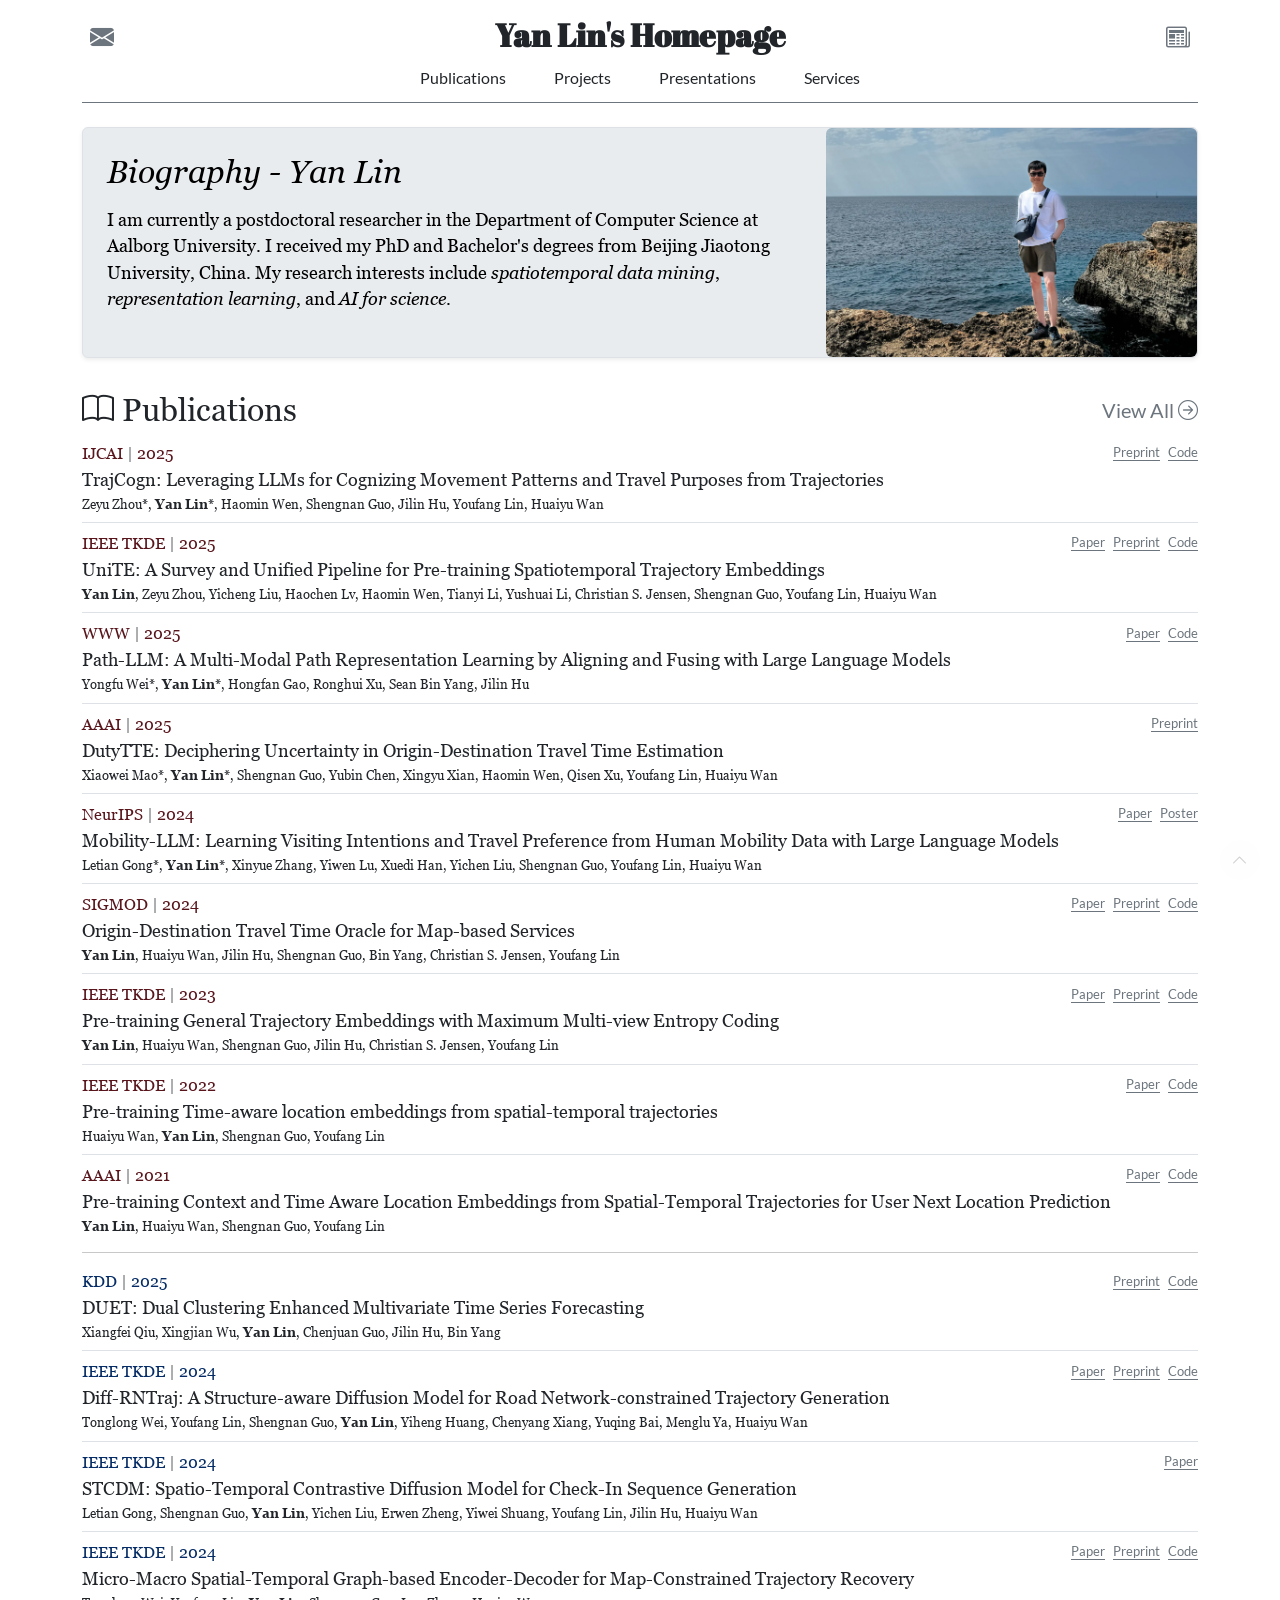
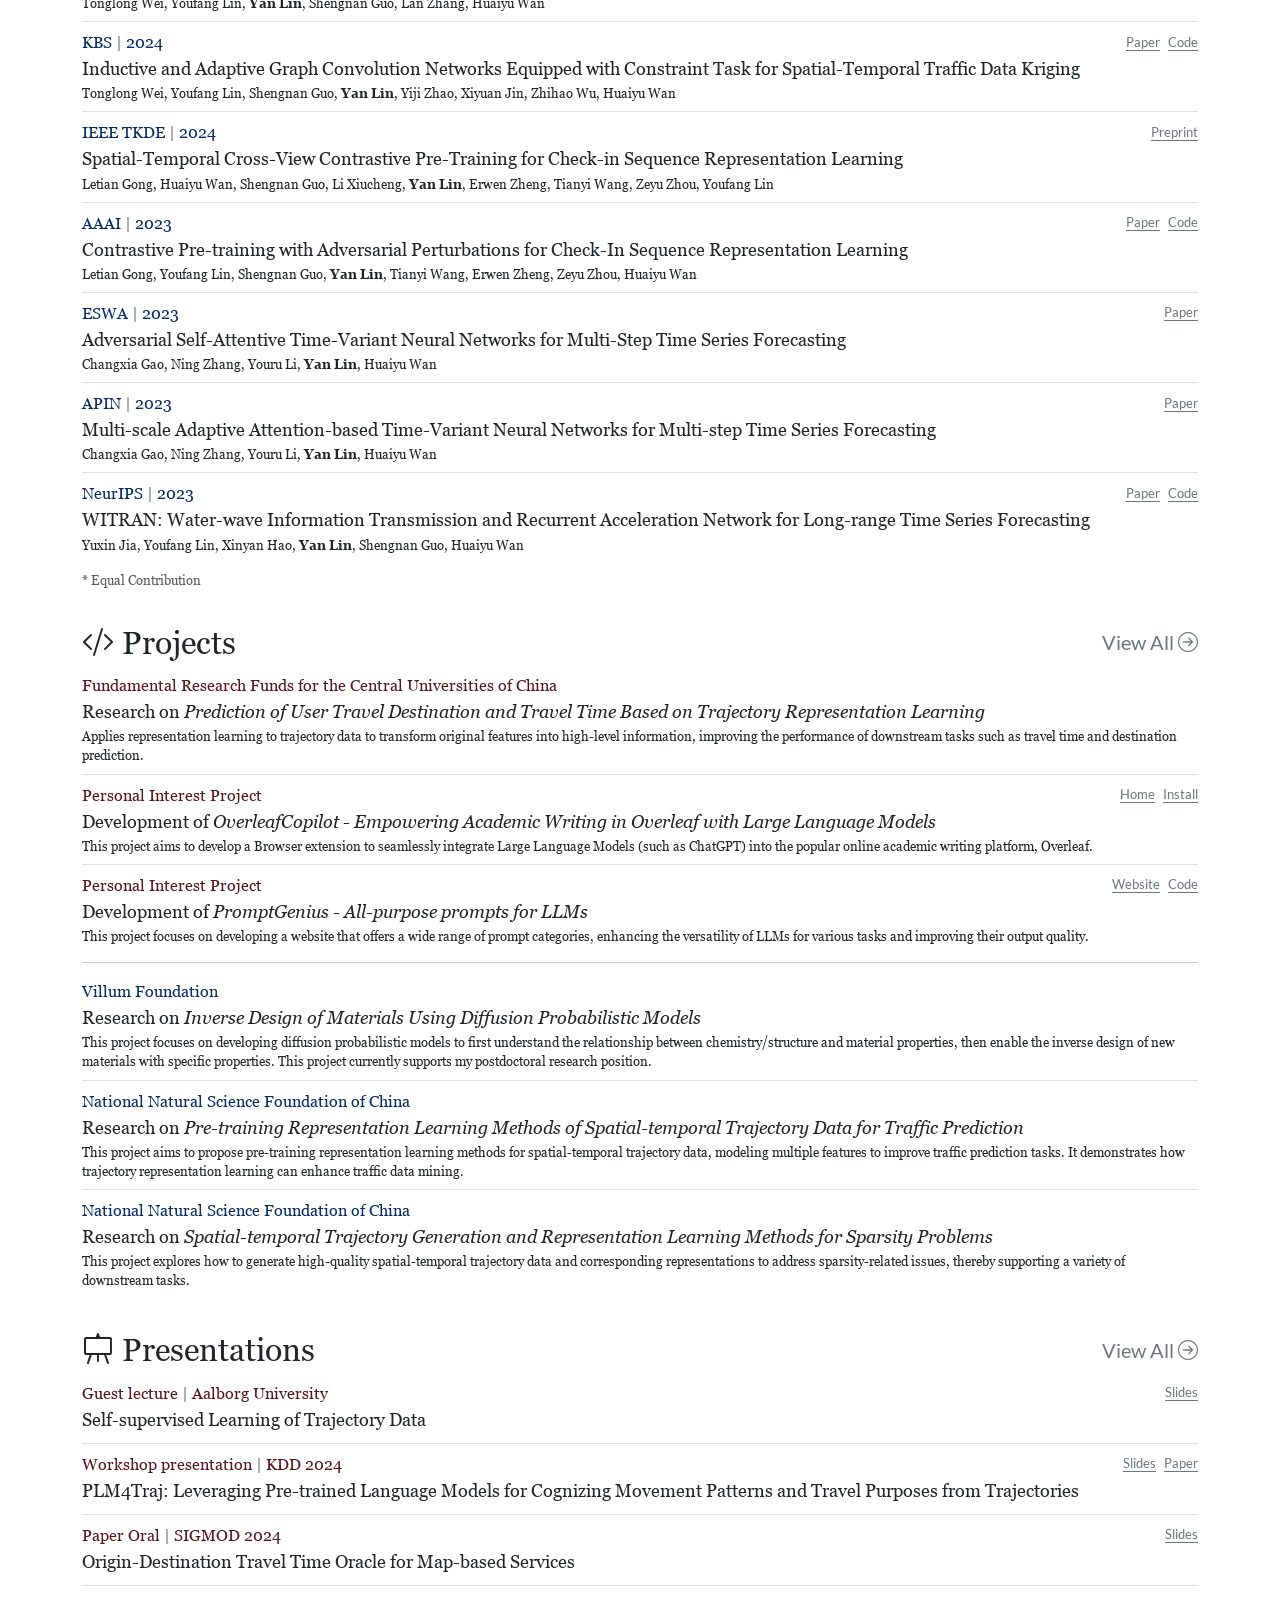
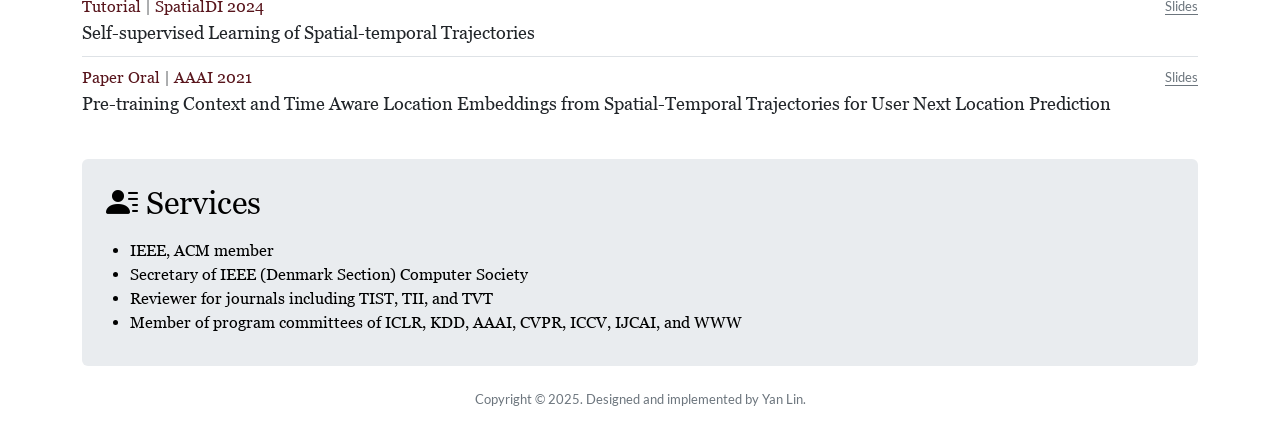
<file: index.html>
<!DOCTYPE html>
<html lang="en">

<head>
  <meta charset="UTF-8">
  <meta name="viewport" content="width=device-width, initial-scale=1.0">
  <title>Yan Lin's Homepage</title>
  <link rel="icon" href="/logo.webp" type="image/x-icon">
  <link href="https://cdn.jsdelivr.net/npm/bootstrap@5.3.0/dist/css/bootstrap.min.css" rel="stylesheet">
  <link href="https://cdn.jsdelivr.net/npm/bootstrap-icons@1.7.2/font/bootstrap-icons.css" rel="stylesheet">
  <link rel="stylesheet" href="/index.css">
</head>

<body>
  <div class="container">
    <header class="border-bottom lh-1 pt-3 pb-0 border-secondary">
      <div class="row flex-nowrap justify-content-between align-items-center">
        <div class="col-2 pt-1">
          <a class="link-secondary header-icon px-2" href="mailto:s@yanlincs.com"><i class="bi bi-envelope-fill"></i></a>
        </div>
        <div class="col-8 text-center">
          <div class="page-header-logo h2 fw-bold m-0" style="font-family: 'Abril Fatface', serif;">Yan Lin's Homepage</div>
        </div>
        <div class="col-2 pt-1 text-end">
          <a class="link-secondary header-icon px-2" href="/blog"><i class="bi bi-newspaper"></i></a>
        </div>
      </div>
      <nav class="navbar navbar-expand">
        <ul class="navbar-nav d-flex justify-content-evenly mx-auto gap-3 gap-md-5">
          <li class="nav-item">
            <a class="link nav-link px-0" href="#publications">Publications</a>
          </li>
          <li class="nav-item">
            <a class="link nav-link px-0" href="#projects">Projects</a>
          </li>
          <li class="nav-item">
            <a class="link nav-link px-0" href="#presentations">Presentations</a>
          </li>
          <li class="nav-item">
            <a class="link nav-link px-0" href="#services">Services</a>
          </li>
        </ul>
      </nav>
    </header>
  </div>

  <main class="container">
    <div class="row g-0 border rounded text-body-emphasis bg-body-secondary flex-md-row my-4 position-relative shadow-sm transition-shadow" style="transition: box-shadow 0.2s ease-in-out;" onmouseover="this.classList.remove('shadow-sm'); this.classList.add('shadow')" onmouseout="this.classList.remove('shadow'); this.classList.add('shadow-sm')">
      <div class="col p-4 d-flex flex-column position-static">
        <h2 class="fst-italic mb-3">Biography - Yan Lin</h2>
        <p class="card-text mb-auto" style="font-size: 1.1rem;">
          I am currently a postdoctoral researcher in the Department of Computer Science at Aalborg University.
          I received my PhD and Bachelor's degrees from Beijing Jiaotong University, China.
          My research interests include <i>spatiotemporal data mining</i>, <i>representation learning</i>, and <i>AI for science</i>.
        </p>
      </div>
      <div class="col-5 col-xl-4 col-xxl-3 d-none d-lg-block d-flex align-items-center">
        <img src="/profile.webp" alt="Yan Lin" class="rounded w-100" style="object-fit: contain;">
      </div>
    </div>

    <article class="section" id="publications">
      <div class="d-flex justify-content-between align-items-center mb-1">
        <h2 class="section-title d-inline-block mb-0"><i class="bi bi-book"></i> Publications</h2>
        <a class="mb-0 link link-secondary link-underline-opacity-0 h5" href="/publications/">View All <i class="bi bi-arrow-right-circle"></i></a>
      </div>
      <div>
        <div id="primary-publications" class="list-group list-group-flush"></div>
        <hr class="my-2">
        <div id="secondary-publications" class="list-group list-group-flush"></div>
      </div>
      <div class="text-start mt-1">
        <small class="text-muted" style="font-size: 0.8rem;">* Equal Contribution</small>
      </div>
    </article>

    <article class="section" id="projects">
      <div class="d-flex justify-content-between align-items-center mb-1">
        <h2 class="section-title d-inline-block mb-0"><i class="bi bi-code-slash"></i> Projects</h2>
        <a class="mb-0 link link-secondary link-underline-opacity-0 h5" href="/projects/">View All <i class="bi bi-arrow-right-circle"></i></a>
      </div>
      <div>
        <div id="primary-projects" class="list-group list-group-flush"></div>
        <hr class="my-2">
        <div id="secondary-projects" class="list-group list-group-flush"></div>
      </div>
    </article>

    <article class="section" id="presentations">
      <div class="d-flex justify-content-between align-items-center mb-1">
        <h2 class="section-title d-inline-block mb-0"><i class="bi bi-easel"></i> Presentations</h2>
        <a class="mb-0 link link-secondary link-underline-opacity-0 h5" href="/presentations/">View All <i class="bi bi-arrow-right-circle"></i></a>
      </div>
      <div class="list-group list-group-flush" id="presentation-list"></div>
    </article>

    <article id="services" class="rounded text-body-emphasis bg-body-secondary flex-md-row my-4 position-relative p-4 transition-shadow" style="transition: box-shadow 0.2s ease-in-out;" onmouseover="this.classList.add('shadow-sm')" onmouseout="this.classList.remove('shadow-sm')">
      <h2 class="mb-3"><i class="bi bi-person-lines-fill"></i> Services</h2>
      <div id="service-list"></div>
    </article>

    <!-- <article class="section" id="blog">
      <div class="d-flex justify-content-between align-items-center mb-1">
        <h2 class="section-title d-inline-block mb-0"><i class="bi bi-newspaper"></i> Blog</h2>
        <a class="mb-0 link link-secondary link-underline-opacity-0 h5" href="/blog/">View All <i class="bi bi-arrow-right-circle"></i></a>
      </div>
      <div class="list-group list-group-flush" id="blog-list"></div>
    </article> -->

    <p class="text-center text-secondary" style="font-size: 0.8rem; font-family: 'Lato', sans-serif;">Copyright © 2025. Designed and implemented by Yan Lin.</p>
  </main>
  <button id="back-to-top" class="btn btn-light rounded-circle" style="position: fixed; bottom: 20px; right: 20px; display: none; z-index: 1000; width: 40px; height: 40px; padding: 0;"><i class="bi bi-chevron-up"></i></button>
</body>

</html>
<script src="https://code.jquery.com/jquery-3.6.0.min.js"></script>
<script src="/data.js"></script>
<script src="/render.js"></script>
<script src="/index.js"></script>
<script src="/scroll.js"></script>
</file>
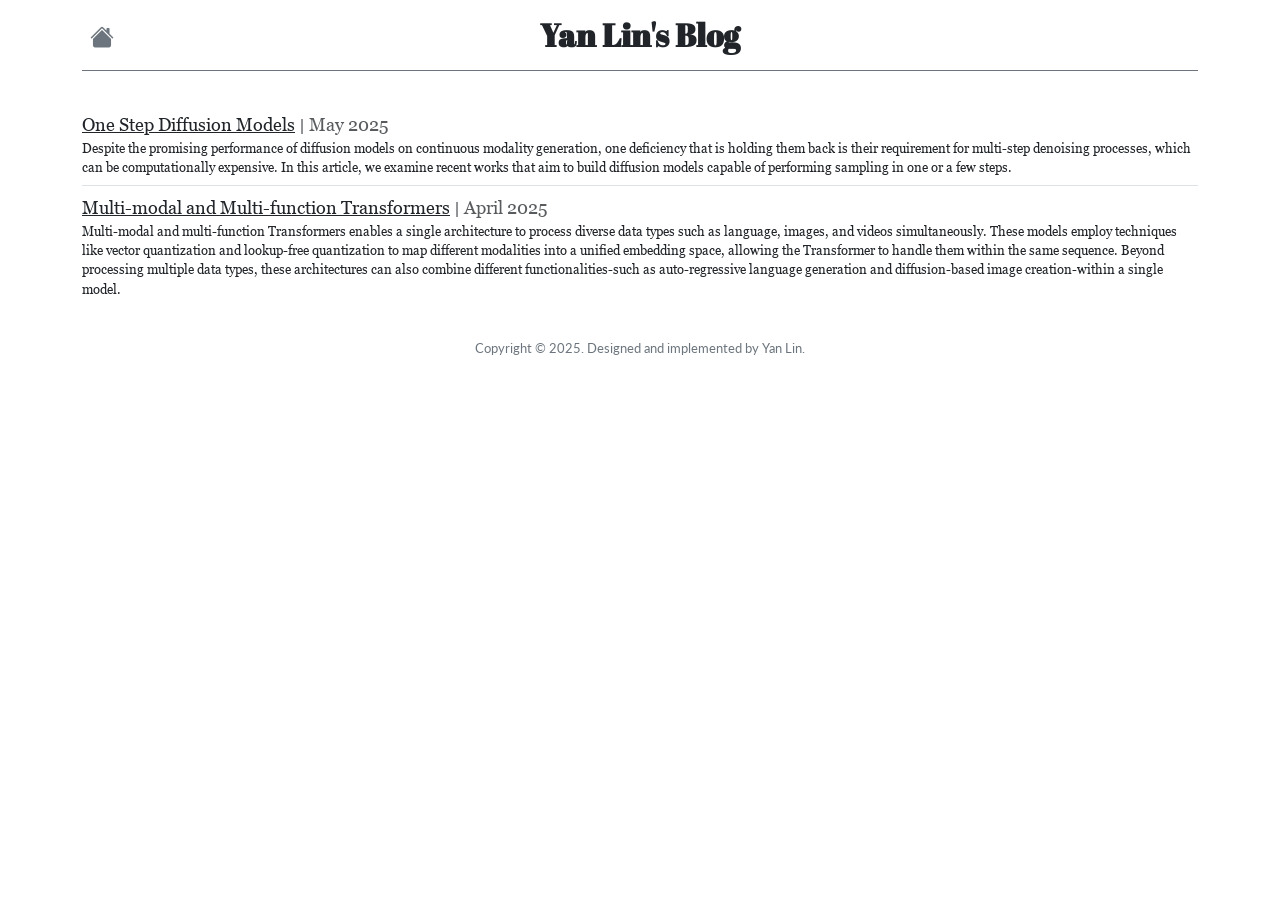
<file: blog/index.html>
<!DOCTYPE html>
<html lang="en">

<head>
  <meta charset="UTF-8">
  <meta name="viewport" content="width=device-width, initial-scale=1.0">
  <title>Yan Lin's Blog</title>
  <link rel="icon" href="/logo.webp" type="image/x-icon">
  <link href="https://cdn.jsdelivr.net/npm/bootstrap@5.3.0/dist/css/bootstrap.min.css" rel="stylesheet">
  <link href="https://cdn.jsdelivr.net/npm/bootstrap-icons@1.7.2/font/bootstrap-icons.css" rel="stylesheet">
  <link rel="stylesheet" href="/index.css">
  <link href="https://fonts.googleapis.com/css?family=Lato|Abril+Fatface&display=swap" rel="stylesheet">
</head>

<body>
  <div class="container">
    <header class="border-bottom lh-1 py-3 border-secondary">
      <div class="row flex-nowrap justify-content-between align-items-center">
        <div class="col-2 pt-1">
          <a class="link-secondary header-icon px-2" href="/"><i class="bi bi-house-fill"></i></a>
        </div>
        <div class="col-8 text-center">
          <div class="page-header-logo h2 m-0 fw-bold" style="font-family: 'Abril Fatface', serif;">Yan Lin's Blog</div>
        </div>
        <div class="col-2 d-flex justify-content-end align-items-center">
        </div>
      </div>
    </header>
  </div>

  <main class="container">
    <article class="section">
      <div>
        <div id="blogs" class="list-group list-group-flush"></div>
      </div>
    </article>
    <p class="text-center text-secondary" style="font-size: 0.8rem; font-family: 'Lato', sans-serif;">Copyright © 2025. Designed and implemented by Yan Lin.</p>
  </main>
  <button id="back-to-top" class="btn btn-light rounded-circle" style="position: fixed; bottom: 20px; right: 20px; display: none; z-index: 1000; width: 40px; height: 40px; padding: 0;"><i class="bi bi-chevron-up"></i></button>
</body>

</html>
<script src="https://code.jquery.com/jquery-3.6.0.min.js"></script>
<script src="/data.js"></script>
<script src="/render.js"></script>
<script>
$(document).ready(function() {
  const $blogsContainer = $("#blogs");
  if ($blogsContainer.length) {
    $blogsContainer.html(profileData.blogs.map(blog => renderBlog(blog)).join(""));
  }
});
</script>
<script src="/scroll.js"></script>
</file>
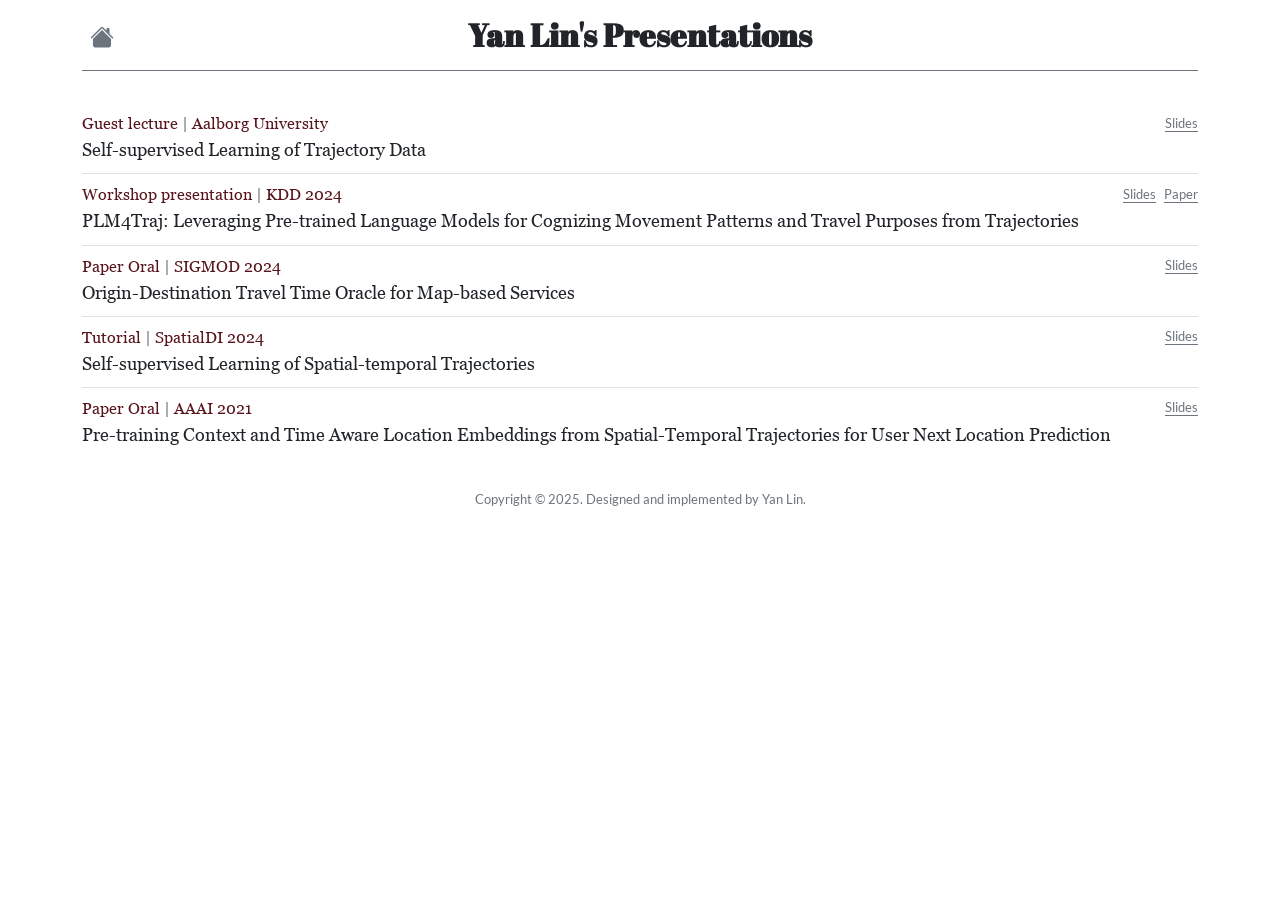
<file: presentations/index.html>
<!DOCTYPE html>
<html lang="en">

<head>
  <meta charset="UTF-8">
  <meta name="viewport" content="width=device-width, initial-scale=1.0">
  <title>Yan Lin's Presentations</title>
  <link rel="icon" href="/logo.webp" type="image/x-icon">
  <link href="https://cdn.jsdelivr.net/npm/bootstrap@5.3.0/dist/css/bootstrap.min.css" rel="stylesheet">
  <link href="https://cdn.jsdelivr.net/npm/bootstrap-icons@1.7.2/font/bootstrap-icons.css" rel="stylesheet">
  <link rel="stylesheet" href="/index.css">
  <!-- <link href="https://fonts.googleapis.com/css?family=Lato|Abril+Fatface&display=swap" rel="stylesheet"> -->
</head>

<body>
  <div class="container">
    <header class="border-bottom lh-1 py-3 border-secondary">
      <div class="row flex-nowrap justify-content-between align-items-center">
        <div class="col-2 pt-1">
          <a class="link-secondary header-icon px-2" href="/"><i class="bi bi-house-fill"></i></a>
        </div>
        <div class="col-8 text-center">
          <div class="page-header-logo h2 m-0 fw-bold" style="font-family: 'Abril Fatface', serif;">Yan Lin's Presentations</div>
        </div>
        <div class="col-2 d-flex justify-content-end align-items-center"></div>
      </div>
    </header>
  </div>

  <main class="container">
    <article class="section">
      <div>
        <div id="presentations" class="list-group list-group-flush"></div>
      </div>
    </article>
    <p class="text-center text-secondary" style="font-size: 0.8rem; font-family: 'Lato', sans-serif;">Copyright © 2025. Designed and implemented by Yan Lin.</p>
  </main>
  <button id="back-to-top" class="btn btn-light rounded-circle" style="position: fixed; bottom: 20px; right: 20px; display: none; z-index: 1000; width: 40px; height: 40px; padding: 0;"><i class="bi bi-chevron-up"></i></button>
</body>

</html>
<script src="https://code.jquery.com/jquery-3.6.0.min.js"></script>
<script src="/data.js"></script>
<script src="/render.js"></script>
<script>
$(document).ready(function() {
  const $presentationsContainer = $("#presentations");
  if ($presentationsContainer.length) {
    $presentationsContainer.html(profileData.presentations.map(presentation => renderPresentation(presentation, 'primary')).join(""));
  }
});
</script>
<script src="/scroll.js"></script>
</file>
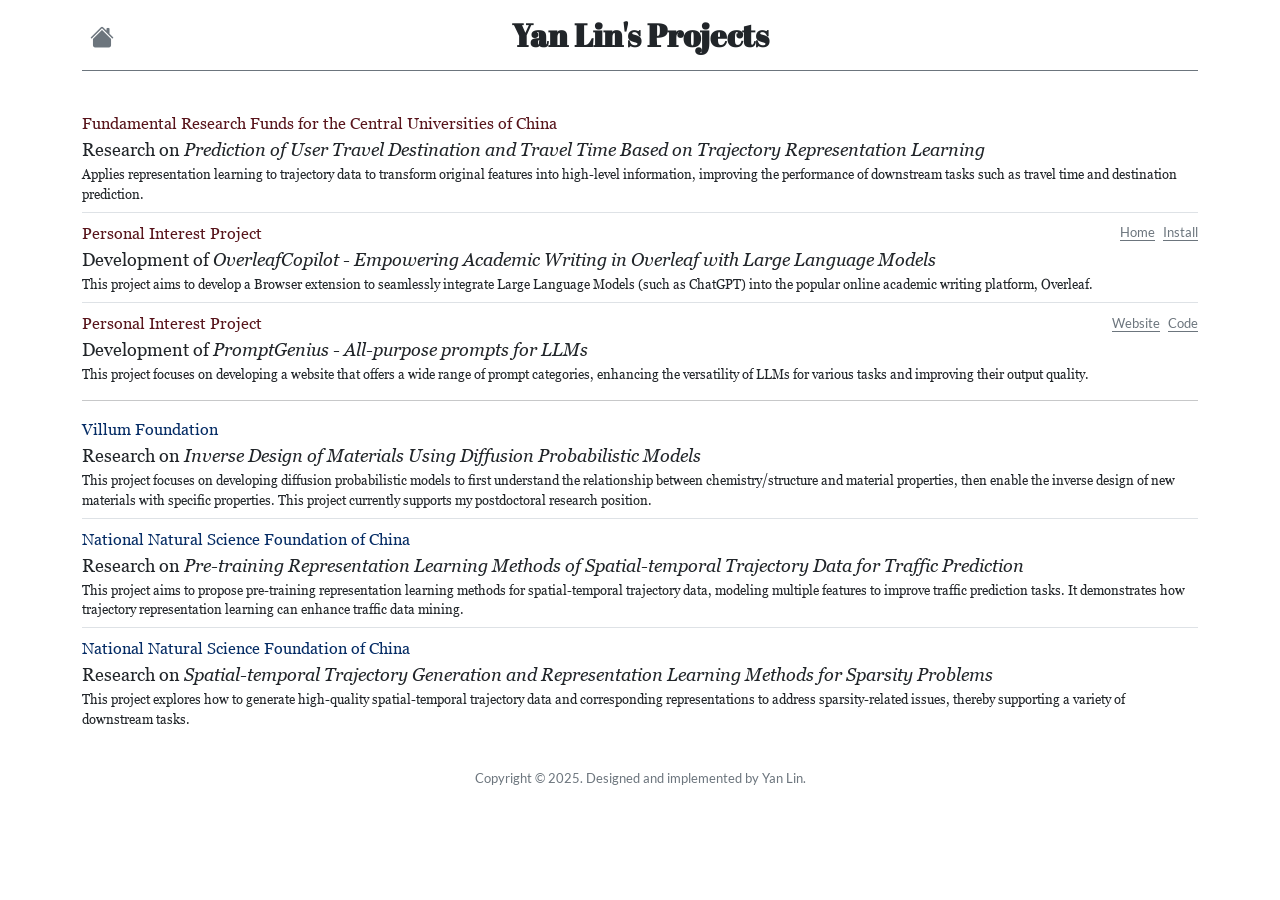
<file: projects/index.html>
<!DOCTYPE html>
<html lang="en">

<head>
  <meta charset="UTF-8">
  <meta name="viewport" content="width=device-width, initial-scale=1.0">
  <title>Yan Lin's Projects</title>
  <link rel="icon" href="/logo.webp" type="image/x-icon">
  <link href="https://cdn.jsdelivr.net/npm/bootstrap@5.3.0/dist/css/bootstrap.min.css" rel="stylesheet">
  <link href="https://cdn.jsdelivr.net/npm/bootstrap-icons@1.7.2/font/bootstrap-icons.css" rel="stylesheet">
  <link rel="stylesheet" href="/index.css">
  <!-- <link href="https://fonts.googleapis.com/css?family=Lato|Abril+Fatface&display=swap" rel="stylesheet"> -->
</head>

<body>
  <div class="container">
    <header class="border-bottom lh-1 py-3 border-secondary">
      <div class="row flex-nowrap justify-content-between align-items-center">
        <div class="col-2 pt-1">
          <a class="link-secondary header-icon px-2" href="/"><i class="bi bi-house-fill"></i></a>
        </div>
        <div class="col-8 text-center">
          <div class="page-header-logo h2 m-0 fw-bold" style="font-family: 'Abril Fatface', serif;">Yan Lin's Projects</div>
        </div>
        <div class="col-2 d-flex justify-content-end align-items-center"></div>
      </div>
    </header>
  </div>

  <main class="container">
    <article class="section">
      <div>
        <div id="primary-projects" class="list-group list-group-flush"></div>
        <hr class="my-2">
        <div id="secondary-projects" class="list-group list-group-flush"></div>
      </div>
    </article>
    <p class="text-center text-secondary" style="font-size: 0.8rem; font-family: 'Lato', sans-serif;">Copyright © 2025. Designed and implemented by Yan Lin.</p>
  </main>
  <button id="back-to-top" class="btn btn-light rounded-circle" style="position: fixed; bottom: 20px; right: 20px; display: none; z-index: 1000; width: 40px; height: 40px; padding: 0;"><i class="bi bi-chevron-up"></i></button>
</body>

</html>
<script src="https://code.jquery.com/jquery-3.6.0.min.js"></script>
<script src="/data.js"></script>
<script src="/render.js"></script>
<script>
$(document).ready(function() {
  const $primaryProjectsContainer = $("#primary-projects");
  const $secondaryProjectsContainer = $("#secondary-projects");
  if ($primaryProjectsContainer.length) {
    $primaryProjectsContainer.html(profileData.primaryProjects.map(project => renderProject(project, 'primary')).join(""));
  }
  if ($secondaryProjectsContainer.length) {
    $secondaryProjectsContainer.html(profileData.secondaryProjects.map(project => renderProject(project, 'secondary')).join(""));
  }
});

// Show or hide the back-to-top button
$(window).scroll(function() {
  if ($(this).scrollTop() > 100) {
    $('#back-to-top').fadeIn();
  } else {
    $('#back-to-top').fadeOut();
  }
});

// Scroll to top when the button is clicked
$('#back-to-top').click(function(e) {
  e.preventDefault();
  $('html, body').animate({ scrollTop: 0 }, 0);
  window.location.href = '#';
  return false;
});
</script>
<script src="/scroll.js"></script>
</file>
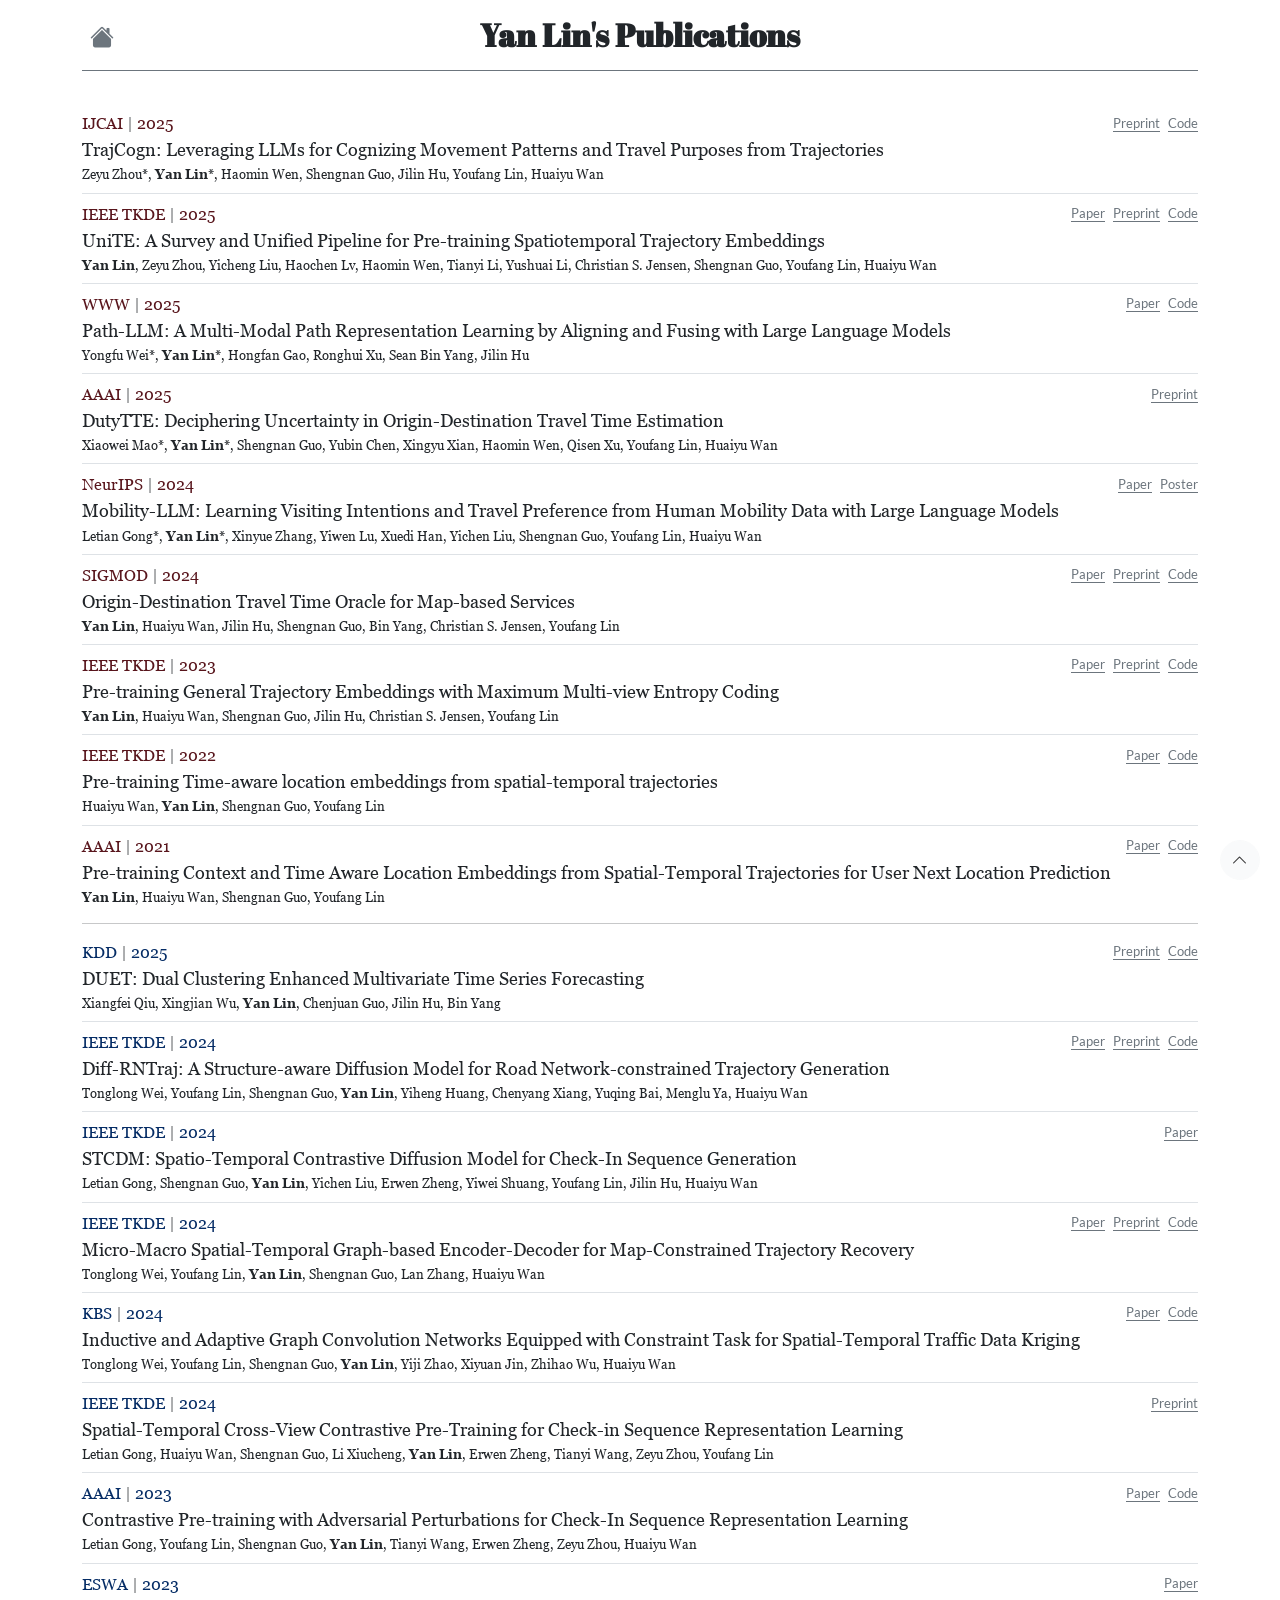
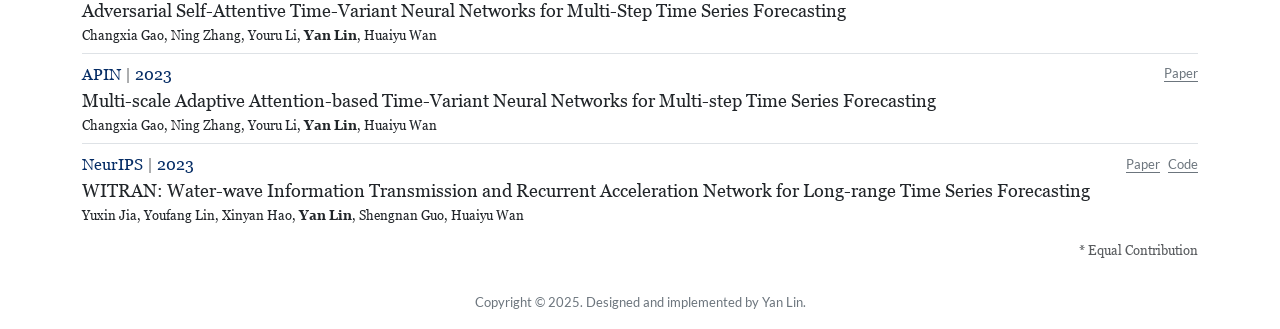
<file: publications/index.html>
<!DOCTYPE html>
<html lang="en">

<head>
  <meta charset="UTF-8">
  <meta name="viewport" content="width=device-width, initial-scale=1.0">
  <title>Yan Lin's Publications</title>
  <link rel="icon" href="/logo.webp" type="image/x-icon">
  <link href="https://cdn.jsdelivr.net/npm/bootstrap@5.3.0/dist/css/bootstrap.min.css" rel="stylesheet">
  <link href="https://cdn.jsdelivr.net/npm/bootstrap-icons@1.7.2/font/bootstrap-icons.css" rel="stylesheet">
  <link rel="stylesheet" href="/index.css">
  <!-- <link href="https://fonts.googleapis.com/css?family=Lato|Abril+Fatface&display=swap" rel="stylesheet"> -->
</head>

<body>
  <div class="container">
    <header class="border-bottom lh-1 py-3 border-secondary">
      <div class="row flex-nowrap justify-content-between align-items-center">
        <div class="col-2 pt-1">
          <a class="link-secondary header-icon px-2" href="/"><i class="bi bi-house-fill"></i></a>
        </div>
        <div class="col-8 text-center">
          <div class="page-header-logo h2 m-0 fw-bold" style="font-family: 'Abril Fatface', serif;">Yan Lin's Publications</div>
        </div>
        <div class="col-2 d-flex justify-content-end align-items-center"></div>
      </div>
    </header>
  </div>

  <main class="container">
    <article class="section">
      <div>
        <div id="primary-publications" class="list-group list-group-flush"></div>
        <hr class="my-2">
        <div id="secondary-publications" class="list-group list-group-flush"></div>
      </div>
      <div class="text-end mt-1">
        <small class="text-muted" style="font-size: 0.8rem;">* Equal Contribution</small>
      </div>
    </article>
    <p class="text-center text-secondary" style="font-size: 0.8rem; font-family: 'Lato', sans-serif;">Copyright © 2025. Designed and implemented by Yan Lin.</p>
  </main>
  <button id="back-to-top" class="btn btn-light rounded-circle" style="position: fixed; bottom: 20px; right: 20px; display: none; z-index: 1000; width: 40px; height: 40px; padding: 0;"><i class="bi bi-chevron-up"></i></button>
</body>

</html>
<script src="https://code.jquery.com/jquery-3.6.0.min.js"></script>
<script src="/data.js"></script>
<script src="/render.js"></script>
<script>
$(document).ready(function() {
  const $primaryPublicationsContainer = $("#primary-publications");
  const $secondaryPublicationsContainer = $("#secondary-publications");
  if ($primaryPublicationsContainer.length) {
    $primaryPublicationsContainer.html(profileData.primaryPublications.map(pub => renderPublication(pub, 'primary')).join(""));
  }
  if ($secondaryPublicationsContainer.length) {
    $secondaryPublicationsContainer.html(profileData.secondaryPublications.map(pub => renderPublication(pub, 'secondary')).join(""));
  }
});
</script>
<script src="/scroll.js"></script>
</file>
<file: index.css>
/* Font declarations */
@font-face {
  font-family: 'Lato';
  src: url('/fonts/Lato/Lato-Regular.ttf') format('truetype');
  font-weight: normal;
  font-style: normal;
  font-display: swap;
}

@font-face {
  font-family: 'Lato';
  src: url('/fonts/Lato/Lato-Bold.ttf') format('truetype');
  font-weight: bold;
  font-style: normal;
  font-display: swap;
}

@font-face {
  font-family: 'Domine';
  src: url('/fonts/Domine/static/Domine-Regular.ttf') format('truetype');
  font-weight: normal;
  font-style: normal;
  font-display: swap;
}

@font-face {
  font-family: 'Domine';
  src: url('/fonts/Domine/static/Domine-Bold.ttf') format('truetype');
  font-weight: 700;
  font-style: normal;
  font-display: swap;
}

@font-face {
  font-family: 'Abril Fatface';
  src: url('/fonts/Abril_Fatface/AbrilFatface-Regular.ttf') format('truetype');
  font-weight: normal;
  font-style: normal;
  font-display: swap;
}

@font-face {
  font-family: 'Georgia';
  src: url('/fonts/georgia/georgia.ttf') format('truetype');
  font-weight: normal;
  font-style: normal;
  font-display: swap;
}

@font-face {
  font-family: 'Georgia';
  src: url('/fonts/georgia/georgiab.ttf') format('truetype');
  font-weight: bold;
  font-style: normal;
  font-display: swap;
}

@font-face {
  font-family: 'Georgia';
  src: url('/fonts/georgia/georgiai.ttf') format('truetype');
  font-weight: normal;
  font-style: italic;
  font-display: swap;
}

@font-face {
  font-family: 'Georgia';
  src: url('/fonts/georgia/georgiaz.ttf') format('truetype');
  font-weight: bold;
  font-style: italic;
  font-display: swap;
}

:root {
  --main-font-family: Georgia, "Times New Roman", serif;
  
  /* Light mode variables */
  --background-color: #fff;
  --background-secondary: #f8f9fa; 
  --text-color: #212529;
  --text-secondary: #6c757d;
  --border-color: #dee2e6;
  --shadow-color: rgba(0, 0, 0, 0.15);
  --primary-text: #58151c;
  --secondary-text: #052c65;
  --link-hover-color: #555;
}

@media (prefers-color-scheme: dark) {
  :root {
    /* Dark mode variables */
    --background-color: #212529;
    --background-secondary: #343a40;
    --text-color: #f8f9fa;
    --text-secondary: #adb5bd;
    --border-color: #495057;
    --shadow-color: rgba(0, 0, 0, 0.5);
    --primary-text: #ffddb3;
    --secondary-text: #c6e2ff;
    --link-hover-color: #ddd;
  }
}

body {
  font-family: var(--main-font-family);
  background-color: var(--background-color);
  color: var(--text-color);
}

/* Dark mode overrides for Bootstrap components */
@media (prefers-color-scheme: dark) {
  .bg-body-secondary {
    background-color: var(--background-secondary) !important;
  }
  
  .text-body-emphasis {
    color: var(--text-color) !important;
  }
  
  .border, .border-bottom {
    border-color: var(--border-color) !important;
  }
  
  .link-secondary {
    color: var(--text-secondary) !important;
  }
  
  .shadow-sm, .shadow {
    box-shadow: 0 .125rem .25rem var(--shadow-color) !important;
  }
  
  .btn-light {
    background-color: var(--background-secondary);
    color: var(--text-color);
    border-color: var(--border-color);
  }
  
  .list-group-flush .list-group-item {
    background-color: transparent;
    color: var(--text-color);
    border-color: var(--border-color);
  }
  
  .text-muted {
    color: var(--text-secondary) !important;
  }

  .figure-caption {
    color: var(--text-secondary) !important;
  }
}

.link {
  font-family: 'Lato', monospace;
  color: var(--link-color);
}

.link:hover {
  color: var(--link-hover-color);
}

.blog-link {
  color: var(--link-color);
}

.blog-link:hover {
  color: var(--link-hover-color);
}

.header-icon {
  font-size: 1.5rem;
}

.section {
  margin-top: 2rem;
  margin-bottom: 2rem;
}

.paper-container {
  padding: .8rem;
}

.paper-title {
  font-size: 1.15rem;
  font-weight: 500;
}

.paper-link {
  font-size: 1rem;
}

.venue-name {
  font-size: 1rem;
  font-weight: 500;
}

.author-name, .project-desc, .tldr {
  font-size: .8rem;
}

.paper-link {
  font-size: .8rem;
}

.primary-text {
  color: var(--primary-text);
}

.secondary-text {
  color: var(--secondary-text);
}

.blog-title {
  font-family: 'Domine', serif;
  font-weight: 700;
}

blockquote {
  border-left: 4px solid var(--border-color);
  margin: 1.5em 0;
  padding: 0.5em 1em;
  background-color: var(--background-secondary);
}

blockquote p {
  margin: 0;
}

@media (prefers-color-scheme: dark) {
  blockquote {
    border-left-color: var(--border-color);
  }
}
</file>
